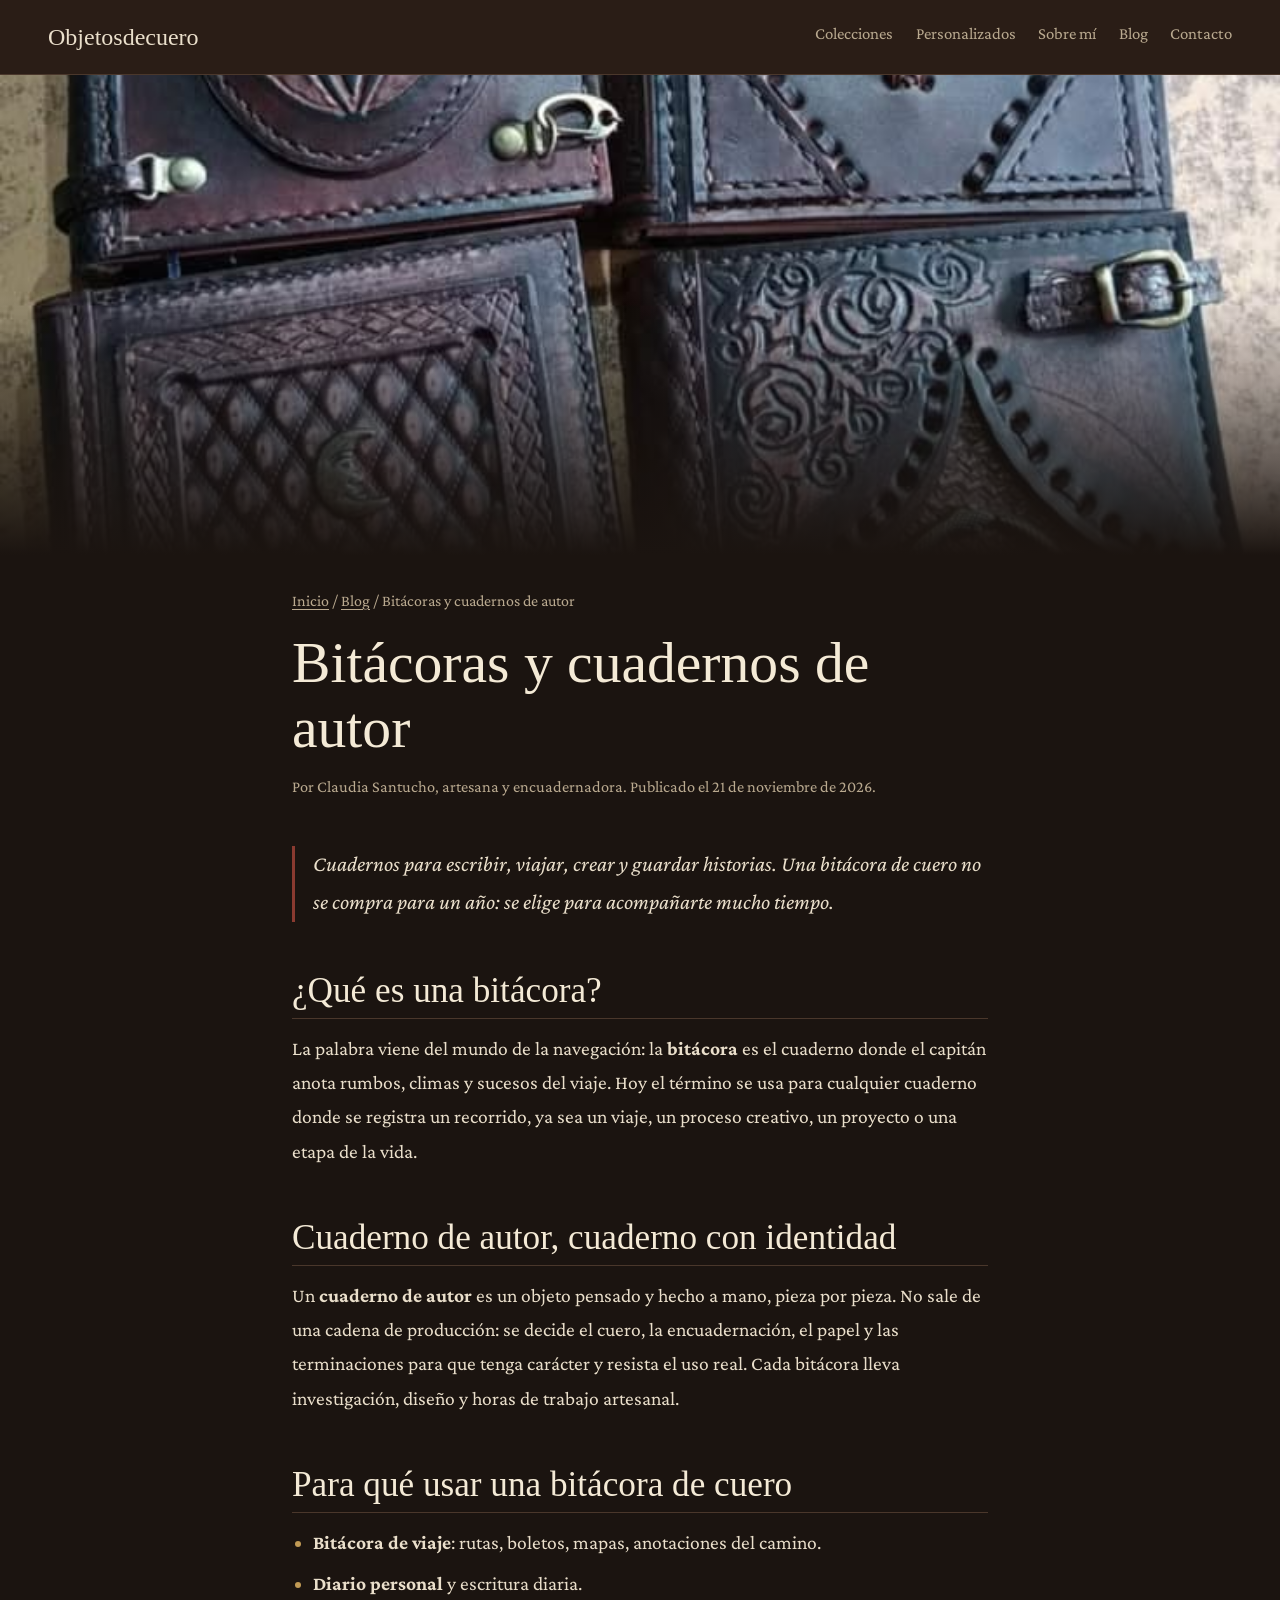
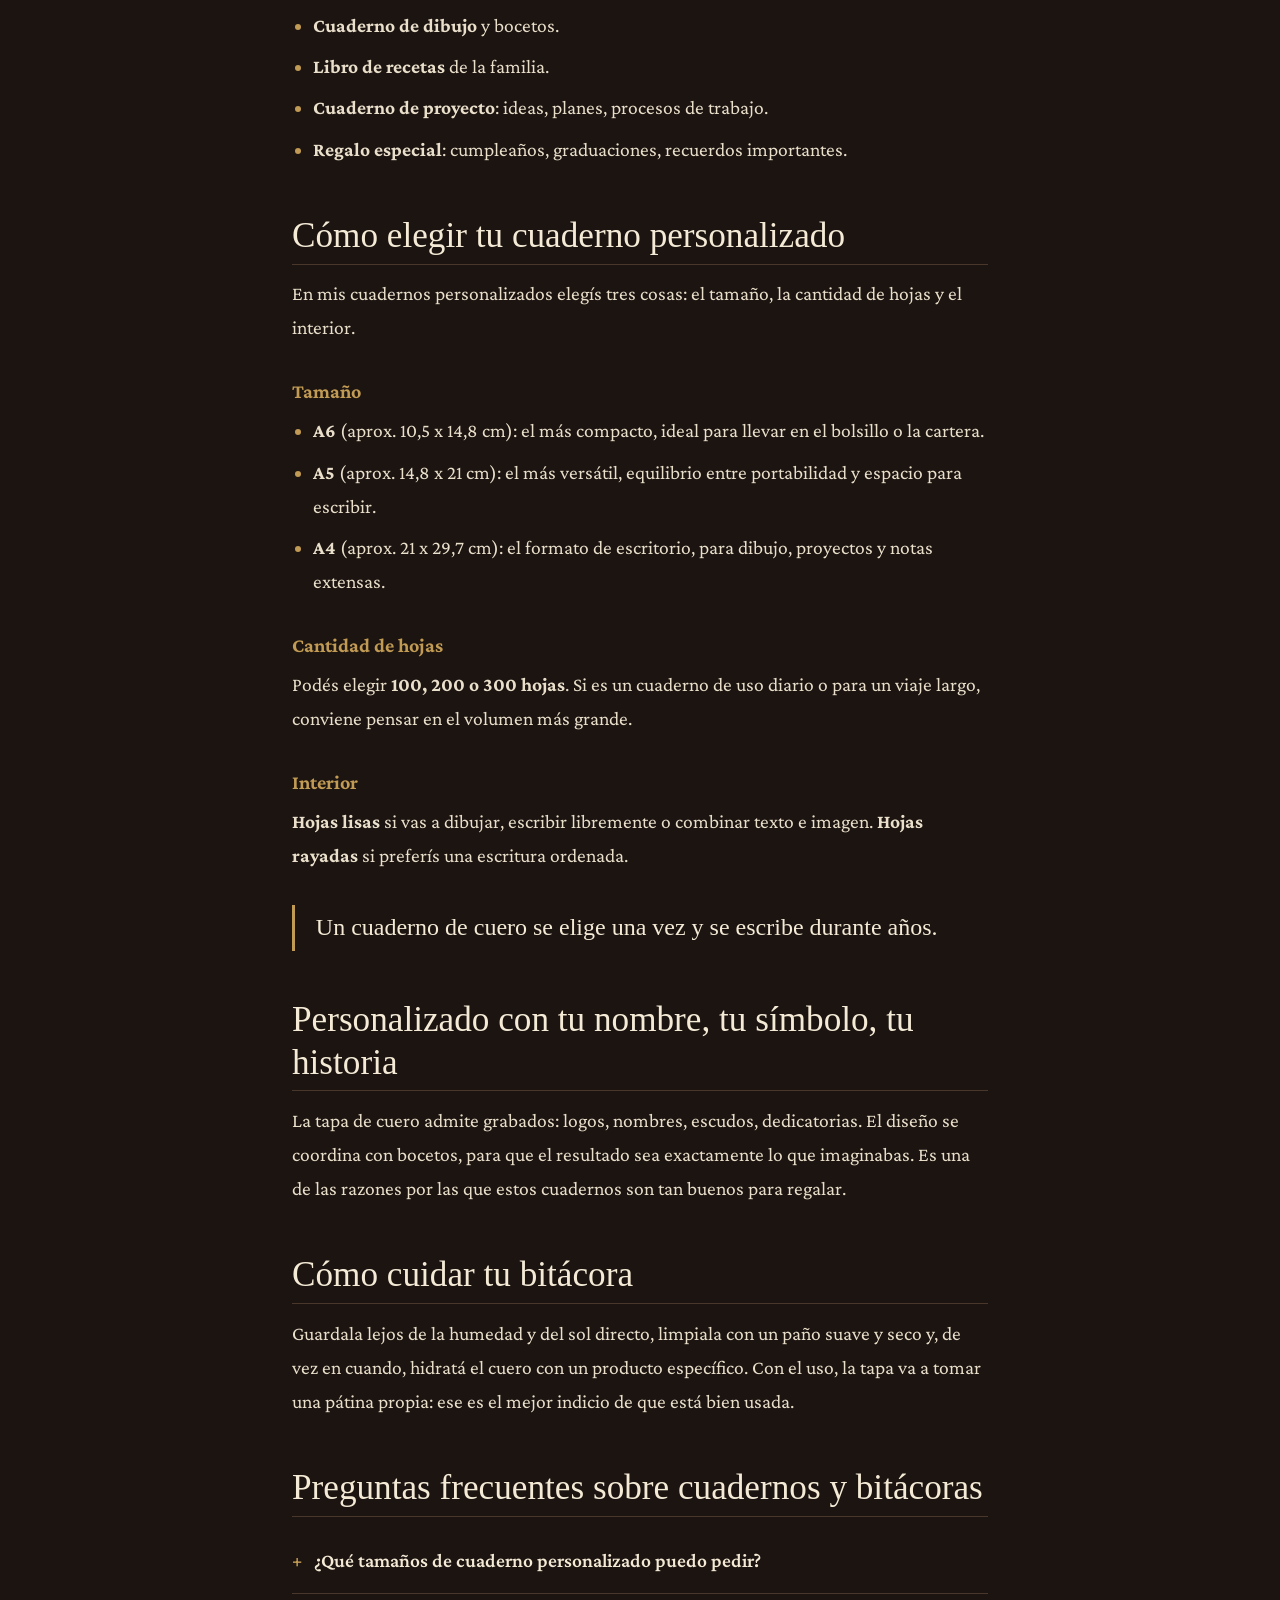
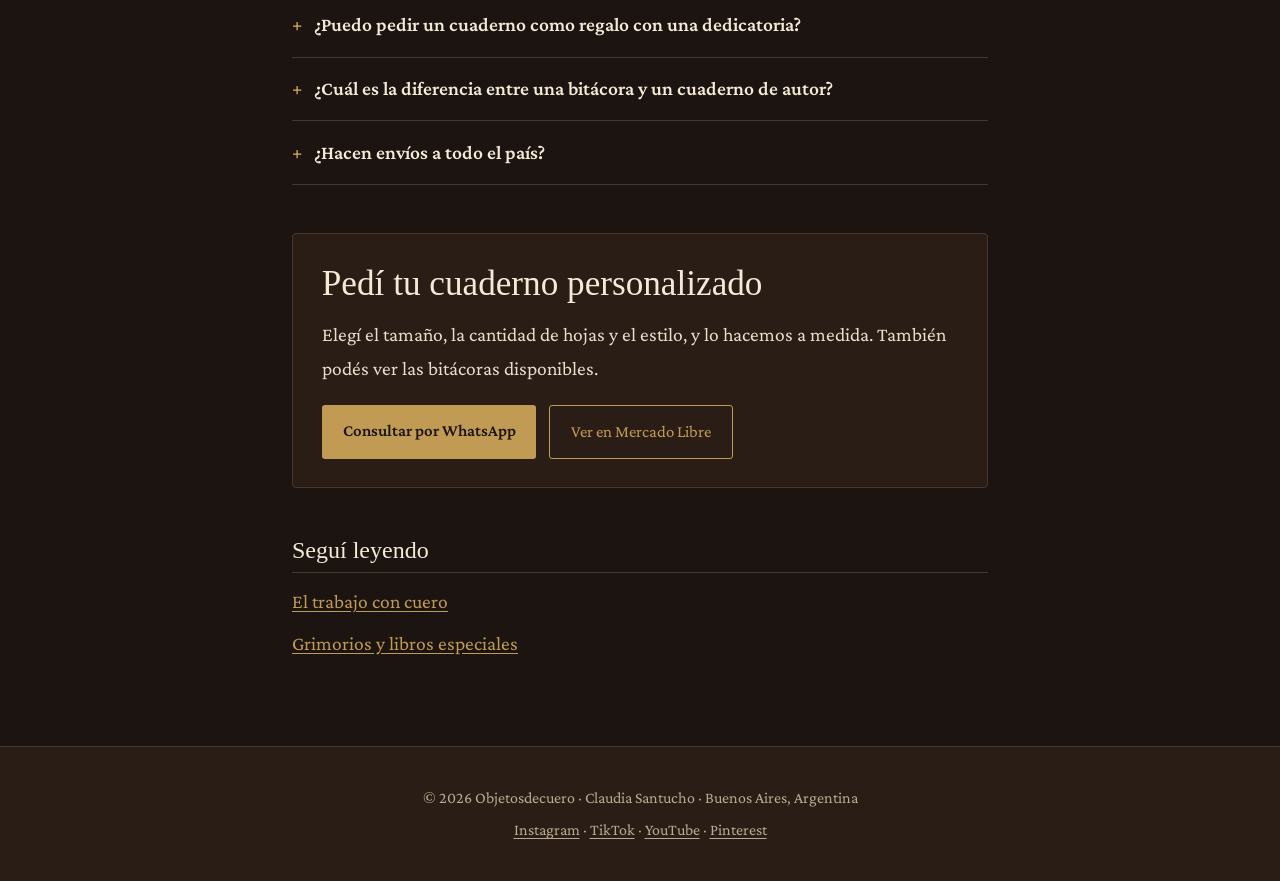
<file: blog/bitacoras-y-cuadernos-de-autor.html>
<!DOCTYPE html>
<html lang="es-AR">
<head>
<meta charset="utf-8">
<meta name="viewport" content="width=device-width, initial-scale=1">
<title>Bitácoras y cuadernos de autor: cuadernos de cuero personalizados A4, A5 y A6 | Objetosdecuero</title>
<meta name="description" content="Qué es una bitácora, cómo elegir tu cuaderno de cuero personalizado (A4, A5, A6; 100, 200 o 300 hojas; lisas o rayadas) y por qué un cuaderno de autor dura para siempre.">
<meta name="keywords" content="bitácoras de cuero, cuaderno de cuero personalizado, cuadernos de autor, bitácora de viaje, cuaderno A5 de cuero, diario personal de cuero, cuaderno artesanal, regalo original, Objetosdecuero">
<meta name="author" content="Claudia Santucho">
<link rel="canonical" href="https://objetosdecuero.com.ar/blog/bitacoras-y-cuadernos-de-autor.html">
<meta property="og:type" content="article">
<meta property="og:title" content="Bitácoras y cuadernos de autor: cuadernos de cuero personalizados A4, A5 y A6 | Objetosdecuero">
<meta property="og:description" content="Qué es una bitácora, cómo elegir tu cuaderno de cuero personalizado (A4, A5, A6; 100, 200 o 300 hojas; lisas o rayadas) y por qué un cuaderno de autor dura para siempre.">
<meta property="og:image" content="https://objetosdecuero.com.ar/assets/bitacoras-y-cuadernos-de-autor.jpg">
<meta property="og:url" content="https://objetosdecuero.com.ar/blog/bitacoras-y-cuadernos-de-autor.html">
<meta property="og:locale" content="es_AR">
<meta name="twitter:card" content="summary_large_image">
<link rel="preconnect" href="https://fonts.googleapis.com">
<link rel="preconnect" href="https://fonts.gstatic.com" crossorigin>
<link href="https://fonts.googleapis.com/css2?family=Crimson+Pro:ital,wght@0,400;0,600;1,400&family=IM+Fell+English:ital@0;1&display=swap" rel="stylesheet">
<script type="application/ld+json">[{"@context": "https://schema.org", "@type": "Article", "headline": "Bitácoras y cuadernos de autor", "description": "Qué es una bitácora, cómo elegir tu cuaderno de cuero personalizado (A4, A5, A6; 100, 200 o 300 hojas; lisas o rayadas) y por qué un cuaderno de autor dura para siempre.", "image": "https://objetosdecuero.com.ar/assets/bitacoras-y-cuadernos-de-autor.jpg", "datePublished": "2026-11-21", "dateModified": "2026-11-21", "inLanguage": "es-AR", "keywords": "bitácoras de cuero, cuaderno de cuero personalizado, cuadernos de autor, bitácora de viaje, cuaderno A5 de cuero, diario personal de cuero, cuaderno artesanal, regalo original, Objetosdecuero", "author": {"@type": "Person", "name": "Claudia Santucho"}, "publisher": {"@type": "Organization", "name": "Objetosdecuero"}, "mainEntityOfPage": "https://objetosdecuero.com.ar/blog/bitacoras-y-cuadernos-de-autor.html"}, {"@context": "https://schema.org", "@type": "FAQPage", "mainEntity": [{"@type": "Question", "name": "¿Qué tamaños de cuaderno personalizado puedo pedir?", "acceptedAnswer": {"@type": "Answer", "text": "Se puede elegir entre A4, A5 y A6, con 100, 200 o 300 hojas, lisas o rayadas."}}, {"@type": "Question", "name": "¿Puedo pedir un cuaderno como regalo con una dedicatoria?", "acceptedAnswer": {"@type": "Answer", "text": "Sí. Se puede grabar un nombre, una dedicatoria, un logo o un escudo en la tapa, coordinando el diseño con bocetos."}}, {"@type": "Question", "name": "¿Cuál es la diferencia entre una bitácora y un cuaderno de autor?", "acceptedAnswer": {"@type": "Answer", "text": "Bitácora habla del uso (registrar un recorrido); cuaderno de autor habla de cómo está hecho: de manera artesanal y con materiales elegidos pieza por pieza."}}, {"@type": "Question", "name": "¿Hacen envíos a todo el país?", "acceptedAnswer": {"@type": "Answer", "text": "Sí, desde Buenos Aires, Argentina, a todo el país."}}]}]</script>
<style>
:root{--tinta:#1b1410;--cuero:#2a1d16;--pergamino:#eadfcb;--tenue:#b9a98f;--laton:#c19a54;--sangre:#8a3a30;--linea:#4a372b}
*{box-sizing:border-box}
html{scroll-behavior:smooth}
body{margin:0;background:var(--tinta);color:var(--pergamino);font-family:'Crimson Pro',Georgia,serif;font-size:1.22rem;line-height:1.75}
a{color:var(--laton);text-underline-offset:3px}
a:hover{color:#e2bd78}
a:focus-visible,summary:focus-visible{outline:2px solid var(--laton);outline-offset:3px}
.nav{display:flex;flex-wrap:wrap;gap:.6rem 1.6rem;align-items:center;justify-content:space-between;padding:1rem clamp(1rem,4vw,3rem);border-bottom:1px solid var(--linea);background:var(--cuero)}
.nav .logo{font-family:'IM Fell English',Georgia,serif;font-size:1.5rem;color:var(--pergamino);text-decoration:none}
.nav ul{list-style:none;display:flex;flex-wrap:wrap;gap:.4rem 1.4rem;margin:0;padding:0;font-size:1.05rem}
.nav ul a{color:var(--tenue);text-decoration:none}
.nav ul a:hover{color:var(--laton)}
.portada{position:relative;margin:0;min-height:clamp(260px,46vw,480px);background:linear-gradient(135deg,#3a2619,#1b1410 70%);overflow:hidden}
.portada img{display:block;width:100%;height:clamp(260px,46vw,480px);object-fit:cover}
.portada::after{content:"";position:absolute;inset:0;background:linear-gradient(to top,var(--tinta) 0%,rgba(27,20,16,0) 55%);pointer-events:none}
main{max-width:46rem;margin:0 auto;padding:0 1.25rem 4rem}
.cabecera{padding:2rem 0 1rem}
.migas{font-size:1rem;color:var(--tenue);margin:0 0 1rem}
.migas a{color:var(--tenue)}
h1{font-family:'IM Fell English',Georgia,serif;font-weight:400;font-size:clamp(2.2rem,6vw,3.6rem);line-height:1.12;margin:0 0 .8rem;color:#f4ead6}
.firma{color:var(--tenue);font-size:1.02rem;margin:0}
.bajada{font-size:1.35rem;font-style:italic;color:var(--pergamino);border-left:3px solid var(--sangre);padding-left:1.1rem;margin:1.8rem 0}
h2{font-family:'IM Fell English',Georgia,serif;font-weight:400;font-size:clamp(1.7rem,4vw,2.2rem);line-height:1.2;margin:3rem 0 .8rem;color:#f4ead6;padding-bottom:.4rem;border-bottom:1px solid var(--linea)}
h3{font-size:1.25rem;margin:1.8rem 0 .3rem;color:var(--laton)}
p{margin:0 0 1.15rem}
ul,ol{padding-left:1.3rem;margin:0 0 1.3rem}
li{margin-bottom:.45rem}
li::marker{color:var(--laton)}
blockquote{margin:2rem 0;padding:.4rem 0 .4rem 1.3rem;border-left:3px solid var(--laton);font-family:'IM Fell English',Georgia,serif;font-size:1.5rem;line-height:1.4;color:#f4ead6}
.faq details{border-bottom:1px solid var(--linea);padding:.9rem 0}
.faq summary{cursor:pointer;font-weight:600;color:#f4ead6;list-style:none}
.faq summary::-webkit-details-marker{display:none}
.faq summary::before{content:"+";display:inline-block;width:1.4rem;color:var(--laton)}
.faq details[open] summary::before{content:"–"}
.faq details p{margin:.7rem 0 0 1.4rem;color:var(--pergamino)}
.llamado{margin:3rem 0 2rem;padding:1.8rem;background:var(--cuero);border:1px solid var(--linea);border-radius:4px}
.llamado h2{margin-top:0;border:0;padding:0}
.botones{display:flex;flex-wrap:wrap;gap:.8rem;margin-top:1rem}
.btn{display:inline-block;padding:.7rem 1.3rem;border-radius:3px;text-decoration:none;font-size:1.05rem}
.btn.principal{background:var(--laton);color:var(--tinta);font-weight:600}
.btn.principal:hover{background:#e2bd78;color:var(--tinta)}
.btn.sec{border:1px solid var(--laton);color:var(--laton)}
.mas h2{font-size:1.5rem}
.mas ul{list-style:none;padding:0}
footer{border-top:1px solid var(--linea);background:var(--cuero);padding:2rem clamp(1rem,4vw,3rem);text-align:center;color:var(--tenue);font-size:1rem}
footer a{color:var(--tenue)}
footer p{margin:.3rem 0}
@media (prefers-reduced-motion:reduce){html{scroll-behavior:auto}}
</style>
</head>
<body>
<header class="nav">
<a class="logo" href="../index.html">Objetosdecuero</a>
<nav aria-label="Principal"><ul>
<li><a href="../index.html#colecciones">Colecciones</a></li>
<li><a href="../index.html#personalizados">Personalizados</a></li>
<li><a href="../index.html#sobre-mi">Sobre mí</a></li>
<li><a href="../index.html#blog">Blog</a></li>
<li><a href="../index.html#contacto">Contacto</a></li>
</ul></nav>
</header>
<figure class="portada">
<img src="../assets/bitacoras-y-cuadernos-de-autor.jpg" alt="Bitácoras y cuadernos de cuero personalizados hechos a mano por Objetosdecuero" width="1600" height="900" onerror="this.style.display='none'">
</figure>
<main>
<article>
<div class="cabecera">
<p class="migas"><a href="../index.html">Inicio</a> / <a href="../index.html#blog">Blog</a> / Bitácoras y cuadernos de autor</p>
<h1>Bitácoras y cuadernos de autor</h1>
<p class="firma">Por Claudia Santucho, artesana y encuadernadora. Publicado el <time datetime="2026-11-21">21 de noviembre de 2026</time>.</p>
</div>
<p class="bajada">Cuadernos para escribir, viajar, crear y guardar historias. Una bitácora de cuero no se compra para un año: se elige para acompañarte mucho tiempo.</p>

<h2>¿Qué es una bitácora?</h2>
<p>La palabra viene del mundo de la navegación: la <strong>bitácora</strong> es el cuaderno donde el capitán anota rumbos, climas y sucesos del viaje. Hoy el término se usa para cualquier cuaderno donde se registra un recorrido, ya sea un viaje, un proceso creativo, un proyecto o una etapa de la vida.</p>

<h2>Cuaderno de autor, cuaderno con identidad</h2>
<p>Un <strong>cuaderno de autor</strong> es un objeto pensado y hecho a mano, pieza por pieza. No sale de una cadena de producción: se decide el cuero, la encuadernación, el papel y las terminaciones para que tenga carácter y resista el uso real. Cada bitácora lleva investigación, diseño y horas de trabajo artesanal.</p>

<h2>Para qué usar una bitácora de cuero</h2>
<ul>
<li><strong>Bitácora de viaje</strong>: rutas, boletos, mapas, anotaciones del camino.</li>
<li><strong>Diario personal</strong> y escritura diaria.</li>
<li><strong>Cuaderno de dibujo</strong> y bocetos.</li>
<li><strong>Libro de recetas</strong> de la familia.</li>
<li><strong>Cuaderno de proyecto</strong>: ideas, planes, procesos de trabajo.</li>
<li><strong>Regalo especial</strong>: cumpleaños, graduaciones, recuerdos importantes.</li>
</ul>

<h2>Cómo elegir tu cuaderno personalizado</h2>
<p>En mis cuadernos personalizados elegís tres cosas: el tamaño, la cantidad de hojas y el interior.</p>

<h3>Tamaño</h3>
<ul>
<li><strong>A6</strong> (aprox. 10,5 x 14,8 cm): el más compacto, ideal para llevar en el bolsillo o la cartera.</li>
<li><strong>A5</strong> (aprox. 14,8 x 21 cm): el más versátil, equilibrio entre portabilidad y espacio para escribir.</li>
<li><strong>A4</strong> (aprox. 21 x 29,7 cm): el formato de escritorio, para dibujo, proyectos y notas extensas.</li>
</ul>
<h3>Cantidad de hojas</h3>
<p>Podés elegir <strong>100, 200 o 300 hojas</strong>. Si es un cuaderno de uso diario o para un viaje largo, conviene pensar en el volumen más grande.</p>
<h3>Interior</h3>
<p><strong>Hojas lisas</strong> si vas a dibujar, escribir libremente o combinar texto e imagen. <strong>Hojas rayadas</strong> si preferís una escritura ordenada.</p>

<blockquote>Un cuaderno de cuero se elige una vez y se escribe durante años.</blockquote>

<h2>Personalizado con tu nombre, tu símbolo, tu historia</h2>
<p>La tapa de cuero admite grabados: logos, nombres, escudos, dedicatorias. El diseño se coordina con bocetos, para que el resultado sea exactamente lo que imaginabas. Es una de las razones por las que estos cuadernos son tan buenos para regalar.</p>

<h2>Cómo cuidar tu bitácora</h2>
<p>Guardala lejos de la humedad y del sol directo, limpiala con un paño suave y seco y, de vez en cuando, hidratá el cuero con un producto específico. Con el uso, la tapa va a tomar una pátina propia: ese es el mejor indicio de que está bien usada.</p>

<div class="faq">
<h2>Preguntas frecuentes sobre cuadernos y bitácoras</h2>
<details><summary>¿Qué tamaños de cuaderno personalizado puedo pedir?</summary><p>Podés elegir entre A4, A5 y A6, con 100, 200 o 300 hojas, lisas o rayadas.</p></details>
<details><summary>¿Puedo pedir un cuaderno como regalo con una dedicatoria?</summary><p>Sí. Se puede grabar un nombre, una dedicatoria, un logo o un escudo en la tapa, coordinando el diseño con bocetos.</p></details>
<details><summary>¿Cuál es la diferencia entre una bitácora y un cuaderno de autor?</summary><p>«Bitácora» habla del uso (registrar un recorrido). «Cuaderno de autor» habla de cómo está hecho: de manera artesanal, con diseño propio y materiales elegidos pieza por pieza. Una bitácora de cuero hecha a mano es las dos cosas.</p></details>
<details><summary>¿Hacen envíos a todo el país?</summary><p>Sí, desde Buenos Aires, Argentina, a todo el país.</p></details>
</div>

<section class="llamado">
<h2>Pedí tu cuaderno personalizado</h2>
<p>Elegí el tamaño, la cantidad de hojas y el estilo, y lo hacemos a medida. También podés ver las bitácoras disponibles.</p>
<div class="botones">
<a class="btn principal" href="https://wa.me/5491153287446">Consultar por WhatsApp</a>
<a class="btn sec" href="https://www.mercadolibre.com.ar/pagina/objetosdecuero5271">Ver en Mercado Libre</a>
</div>
</section>
<section class="mas">
<h2>Seguí leyendo</h2>
<ul><li><a href="el-trabajo-con-cuero.html">El trabajo con cuero</a></li><li><a href="grimorios-y-libros-especiales.html">Grimorios y libros especiales</a></li></ul>
</section>
</article>
</main>
<footer>
<p>© 2026 Objetosdecuero · Claudia Santucho · Buenos Aires, Argentina</p>
<p><a href="https://www.instagram.com/objetosdecuero">Instagram</a> · <a href="https://www.tiktok.com/@objetosdecuero">TikTok</a> · <a href="https://www.youtube.com/@objetosdecuerocs">YouTube</a> · <a href="https://www.pinterest.com/objetosdecuero">Pinterest</a></p>
</footer>
</body>
</html>
</file>
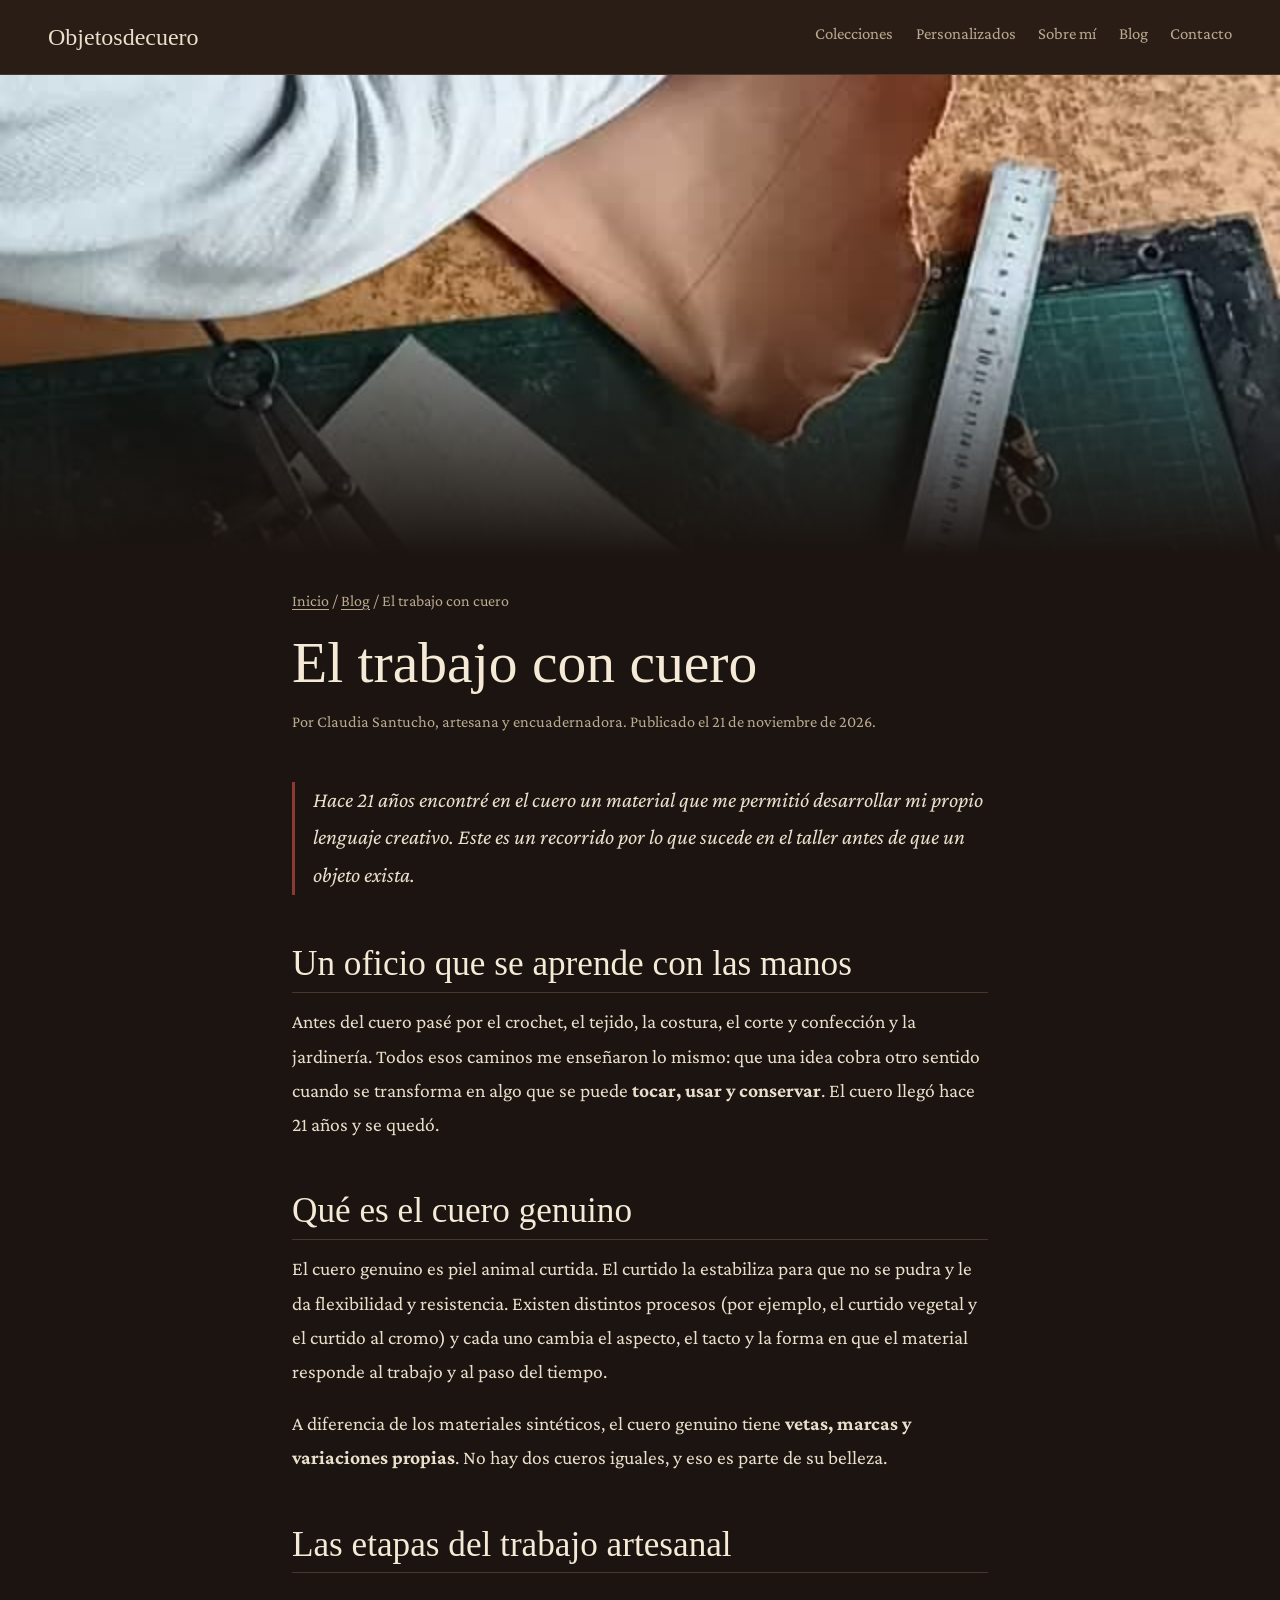
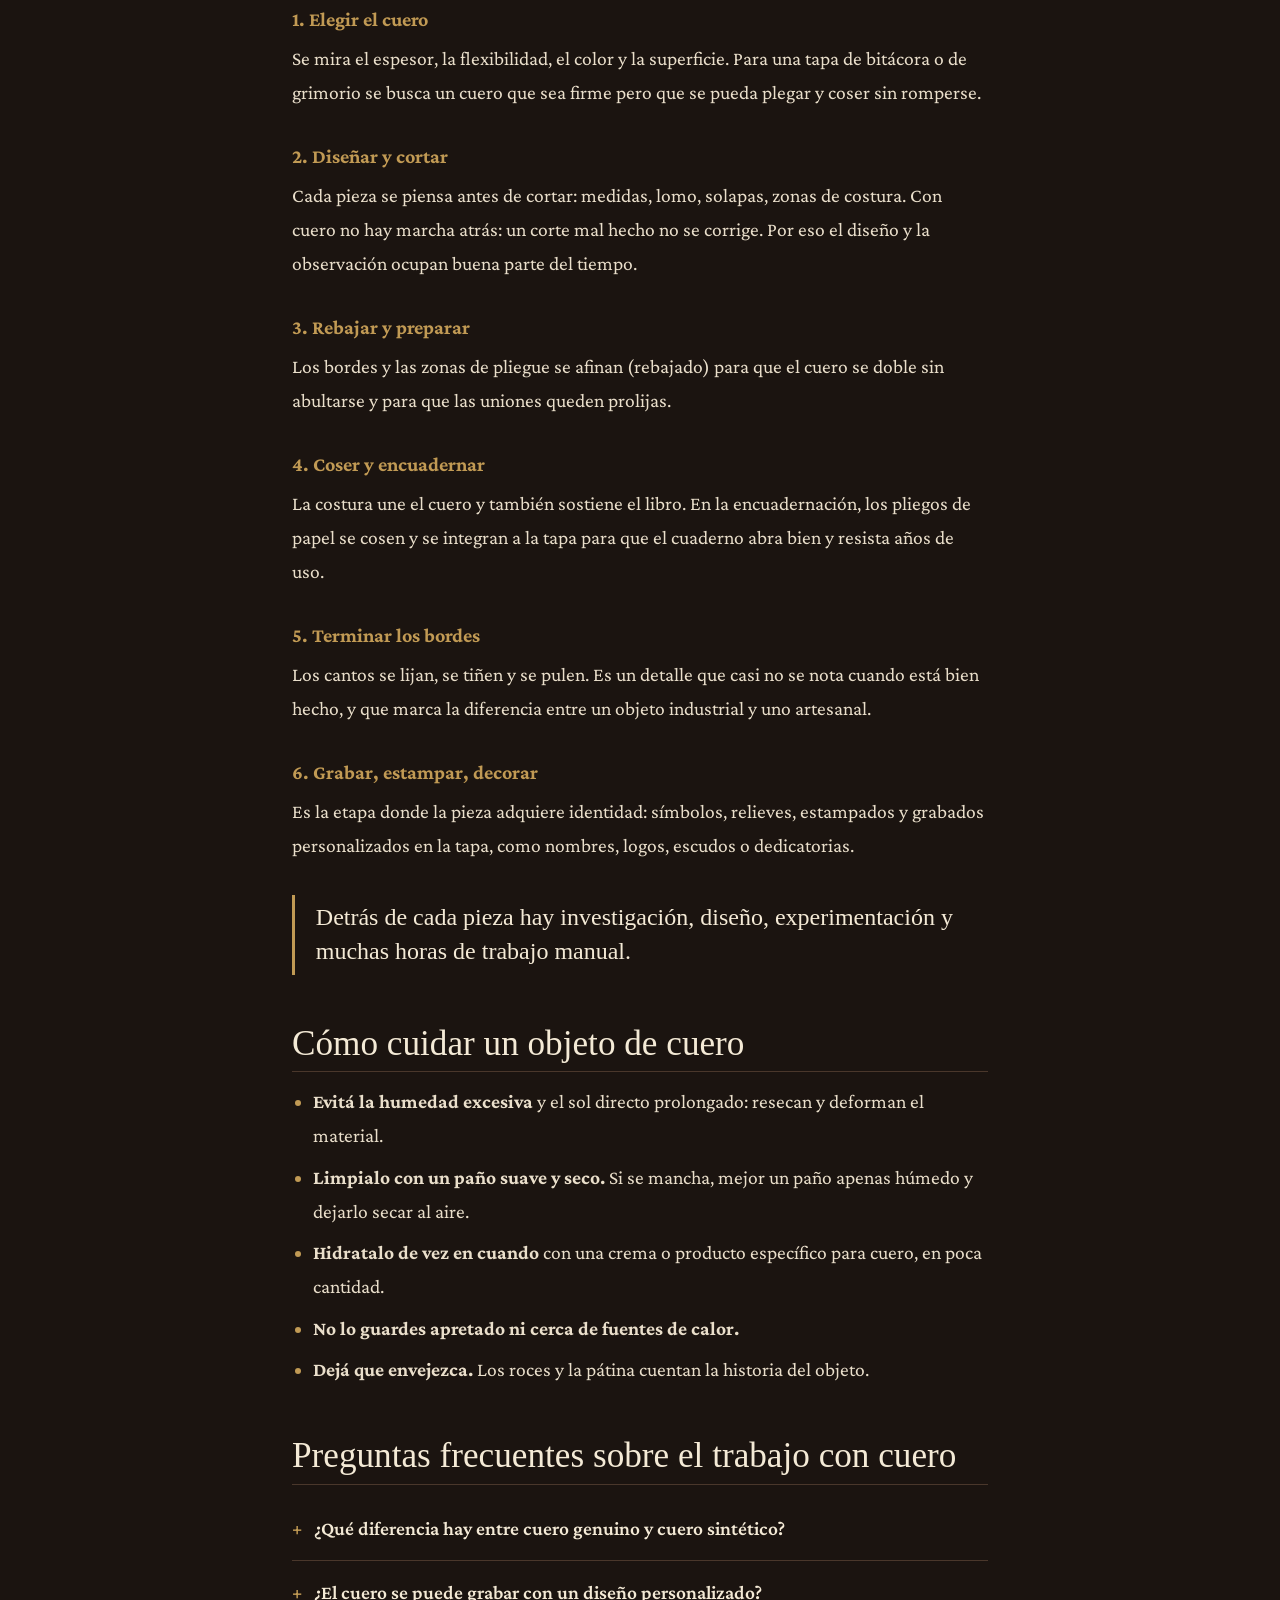
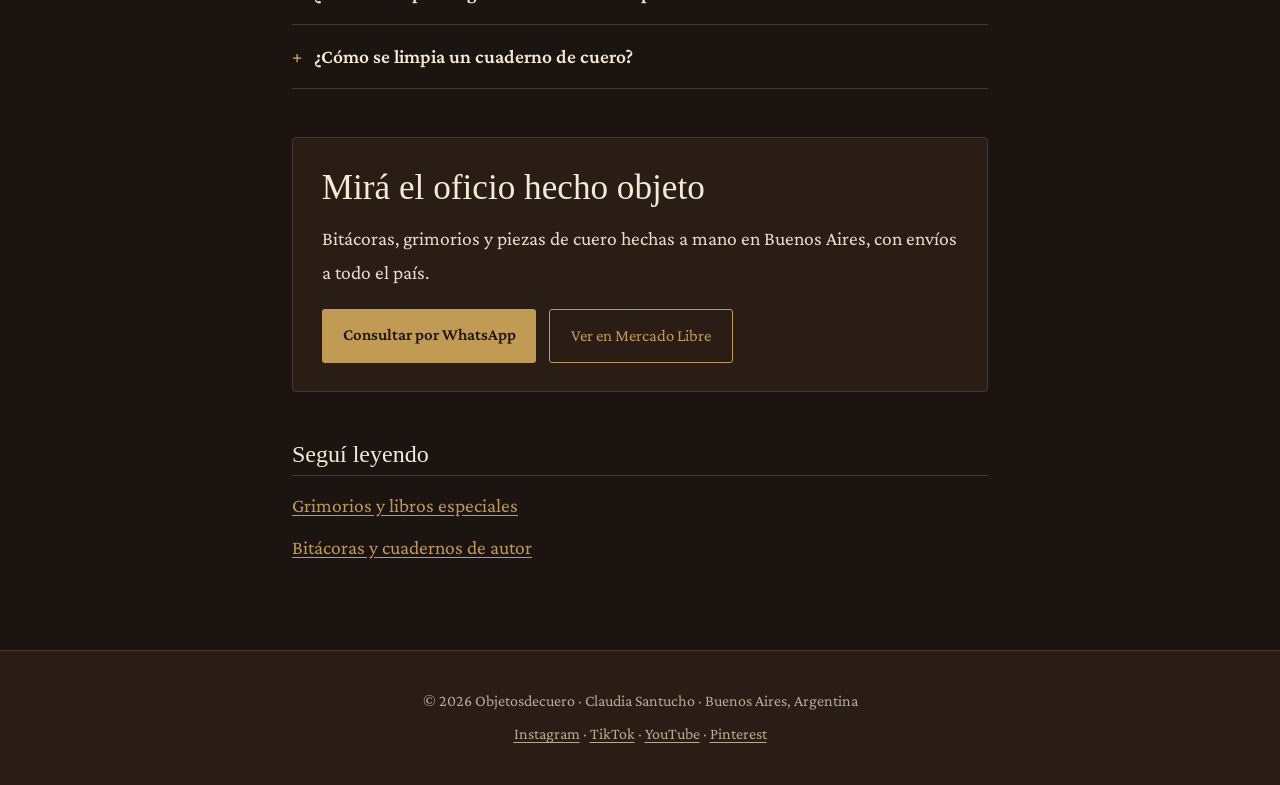
<file: blog/el-trabajo-con-cuero.html>
<!DOCTYPE html>
<html lang="es-AR">
<head>
<meta charset="utf-8">
<meta name="viewport" content="width=device-width, initial-scale=1">
<title>El trabajo con cuero: cómo se hace un objeto artesanal de cuero genuino | Objetosdecuero</title>
<meta name="description" content="Cómo se trabaja el cuero a mano: elección del material, corte, costura, bordes, grabado y cuidados. El oficio detrás de las bitácoras y grimorios de Objetosdecuero.">
<meta name="keywords" content="trabajo con cuero, marroquinería artesanal, cuero genuino, artesanía en cuero, cómo se trabaja el cuero, cuidado del cuero, encuadernación en cuero, objetos de cuero hechos a mano, Buenos Aires">
<meta name="author" content="Claudia Santucho">
<link rel="canonical" href="https://objetosdecuero.com.ar/blog/el-trabajo-con-cuero.html">
<meta property="og:type" content="article">
<meta property="og:title" content="El trabajo con cuero: cómo se hace un objeto artesanal de cuero genuino | Objetosdecuero">
<meta property="og:description" content="Cómo se trabaja el cuero a mano: elección del material, corte, costura, bordes, grabado y cuidados. El oficio detrás de las bitácoras y grimorios de Objetosdecuero.">
<meta property="og:image" content="https://objetosdecuero.com.ar/assets/el-trabajo-con-cuero.jpg">
<meta property="og:url" content="https://objetosdecuero.com.ar/blog/el-trabajo-con-cuero.html">
<meta property="og:locale" content="es_AR">
<meta name="twitter:card" content="summary_large_image">
<link rel="preconnect" href="https://fonts.googleapis.com">
<link rel="preconnect" href="https://fonts.gstatic.com" crossorigin>
<link href="https://fonts.googleapis.com/css2?family=Crimson+Pro:ital,wght@0,400;0,600;1,400&family=IM+Fell+English:ital@0;1&display=swap" rel="stylesheet">
<script type="application/ld+json">[{"@context": "https://schema.org", "@type": "Article", "headline": "El trabajo con cuero", "description": "Cómo se trabaja el cuero a mano: elección del material, corte, costura, bordes, grabado y cuidados. El oficio detrás de las bitácoras y grimorios de Objetosdecuero.", "image": "https://objetosdecuero.com.ar/assets/el-trabajo-con-cuero.jpg", "datePublished": "2026-11-21", "dateModified": "2026-11-21", "inLanguage": "es-AR", "keywords": "trabajo con cuero, marroquinería artesanal, cuero genuino, artesanía en cuero, cómo se trabaja el cuero, cuidado del cuero, encuadernación en cuero, objetos de cuero hechos a mano, Buenos Aires", "author": {"@type": "Person", "name": "Claudia Santucho"}, "publisher": {"@type": "Organization", "name": "Objetosdecuero"}, "mainEntityOfPage": "https://objetosdecuero.com.ar/blog/el-trabajo-con-cuero.html"}, {"@context": "https://schema.org", "@type": "FAQPage", "mainEntity": [{"@type": "Question", "name": "¿Qué diferencia hay entre cuero genuino y cuero sintético?", "acceptedAnswer": {"@type": "Answer", "text": "El cuero genuino es piel animal curtida: es resistente y desarrolla pátina con el uso. El sintético es un material plástico que imita su apariencia pero no envejece de la misma manera."}}, {"@type": "Question", "name": "¿El cuero se puede grabar con un diseño personalizado?", "acceptedAnswer": {"@type": "Answer", "text": "Sí. Se pueden grabar logos, nombres, escudos o dedicatorias en la tapa, coordinando el diseño con bocetos."}}, {"@type": "Question", "name": "¿Cómo se limpia un cuaderno de cuero?", "acceptedAnswer": {"@type": "Answer", "text": "Con un paño suave y seco. Conviene evitar productos abrasivos, el exceso de agua y el sol directo."}}]}]</script>
<style>
:root{--tinta:#1b1410;--cuero:#2a1d16;--pergamino:#eadfcb;--tenue:#b9a98f;--laton:#c19a54;--sangre:#8a3a30;--linea:#4a372b}
*{box-sizing:border-box}
html{scroll-behavior:smooth}
body{margin:0;background:var(--tinta);color:var(--pergamino);font-family:'Crimson Pro',Georgia,serif;font-size:1.22rem;line-height:1.75}
a{color:var(--laton);text-underline-offset:3px}
a:hover{color:#e2bd78}
a:focus-visible,summary:focus-visible{outline:2px solid var(--laton);outline-offset:3px}
.nav{display:flex;flex-wrap:wrap;gap:.6rem 1.6rem;align-items:center;justify-content:space-between;padding:1rem clamp(1rem,4vw,3rem);border-bottom:1px solid var(--linea);background:var(--cuero)}
.nav .logo{font-family:'IM Fell English',Georgia,serif;font-size:1.5rem;color:var(--pergamino);text-decoration:none}
.nav ul{list-style:none;display:flex;flex-wrap:wrap;gap:.4rem 1.4rem;margin:0;padding:0;font-size:1.05rem}
.nav ul a{color:var(--tenue);text-decoration:none}
.nav ul a:hover{color:var(--laton)}
.portada{position:relative;margin:0;min-height:clamp(260px,46vw,480px);background:linear-gradient(135deg,#3a2619,#1b1410 70%);overflow:hidden}
.portada img{display:block;width:100%;height:clamp(260px,46vw,480px);object-fit:cover}
.portada::after{content:"";position:absolute;inset:0;background:linear-gradient(to top,var(--tinta) 0%,rgba(27,20,16,0) 55%);pointer-events:none}
main{max-width:46rem;margin:0 auto;padding:0 1.25rem 4rem}
.cabecera{padding:2rem 0 1rem}
.migas{font-size:1rem;color:var(--tenue);margin:0 0 1rem}
.migas a{color:var(--tenue)}
h1{font-family:'IM Fell English',Georgia,serif;font-weight:400;font-size:clamp(2.2rem,6vw,3.6rem);line-height:1.12;margin:0 0 .8rem;color:#f4ead6}
.firma{color:var(--tenue);font-size:1.02rem;margin:0}
.bajada{font-size:1.35rem;font-style:italic;color:var(--pergamino);border-left:3px solid var(--sangre);padding-left:1.1rem;margin:1.8rem 0}
h2{font-family:'IM Fell English',Georgia,serif;font-weight:400;font-size:clamp(1.7rem,4vw,2.2rem);line-height:1.2;margin:3rem 0 .8rem;color:#f4ead6;padding-bottom:.4rem;border-bottom:1px solid var(--linea)}
h3{font-size:1.25rem;margin:1.8rem 0 .3rem;color:var(--laton)}
p{margin:0 0 1.15rem}
ul,ol{padding-left:1.3rem;margin:0 0 1.3rem}
li{margin-bottom:.45rem}
li::marker{color:var(--laton)}
blockquote{margin:2rem 0;padding:.4rem 0 .4rem 1.3rem;border-left:3px solid var(--laton);font-family:'IM Fell English',Georgia,serif;font-size:1.5rem;line-height:1.4;color:#f4ead6}
.faq details{border-bottom:1px solid var(--linea);padding:.9rem 0}
.faq summary{cursor:pointer;font-weight:600;color:#f4ead6;list-style:none}
.faq summary::-webkit-details-marker{display:none}
.faq summary::before{content:"+";display:inline-block;width:1.4rem;color:var(--laton)}
.faq details[open] summary::before{content:"–"}
.faq details p{margin:.7rem 0 0 1.4rem;color:var(--pergamino)}
.llamado{margin:3rem 0 2rem;padding:1.8rem;background:var(--cuero);border:1px solid var(--linea);border-radius:4px}
.llamado h2{margin-top:0;border:0;padding:0}
.botones{display:flex;flex-wrap:wrap;gap:.8rem;margin-top:1rem}
.btn{display:inline-block;padding:.7rem 1.3rem;border-radius:3px;text-decoration:none;font-size:1.05rem}
.btn.principal{background:var(--laton);color:var(--tinta);font-weight:600}
.btn.principal:hover{background:#e2bd78;color:var(--tinta)}
.btn.sec{border:1px solid var(--laton);color:var(--laton)}
.mas h2{font-size:1.5rem}
.mas ul{list-style:none;padding:0}
footer{border-top:1px solid var(--linea);background:var(--cuero);padding:2rem clamp(1rem,4vw,3rem);text-align:center;color:var(--tenue);font-size:1rem}
footer a{color:var(--tenue)}
footer p{margin:.3rem 0}
@media (prefers-reduced-motion:reduce){html{scroll-behavior:auto}}
</style>
</head>
<body>
<header class="nav">
<a class="logo" href="../index.html">Objetosdecuero</a>
<nav aria-label="Principal"><ul>
<li><a href="../index.html#colecciones">Colecciones</a></li>
<li><a href="../index.html#personalizados">Personalizados</a></li>
<li><a href="../index.html#sobre-mi">Sobre mí</a></li>
<li><a href="../index.html#blog">Blog</a></li>
<li><a href="../index.html#contacto">Contacto</a></li>
</ul></nav>
</header>
<figure class="portada">
<img src="../assets/el-trabajo-con-cuero.jpg" alt="Manos de artesana trabajando el cuero en el taller de Objetosdecuero" width="1600" height="900" onerror="this.style.display='none'">
</figure>
<main>
<article>
<div class="cabecera">
<p class="migas"><a href="../index.html">Inicio</a> / <a href="../index.html#blog">Blog</a> / El trabajo con cuero</p>
<h1>El trabajo con cuero</h1>
<p class="firma">Por Claudia Santucho, artesana y encuadernadora. Publicado el <time datetime="2026-11-21">21 de noviembre de 2026</time>.</p>
</div>
<p class="bajada">Hace 21 años encontré en el cuero un material que me permitió desarrollar mi propio lenguaje creativo. Este es un recorrido por lo que sucede en el taller antes de que un objeto exista.</p>

<h2>Un oficio que se aprende con las manos</h2>
<p>Antes del cuero pasé por el crochet, el tejido, la costura, el corte y confección y la jardinería. Todos esos caminos me enseñaron lo mismo: que una idea cobra otro sentido cuando se transforma en algo que se puede <strong>tocar, usar y conservar</strong>. El cuero llegó hace 21 años y se quedó.</p>

<h2>Qué es el cuero genuino</h2>
<p>El cuero genuino es piel animal curtida. El curtido la estabiliza para que no se pudra y le da flexibilidad y resistencia. Existen distintos procesos (por ejemplo, el curtido vegetal y el curtido al cromo) y cada uno cambia el aspecto, el tacto y la forma en que el material responde al trabajo y al paso del tiempo.</p>
<p>A diferencia de los materiales sintéticos, el cuero genuino tiene <strong>vetas, marcas y variaciones propias</strong>. No hay dos cueros iguales, y eso es parte de su belleza.</p>

<h2>Las etapas del trabajo artesanal</h2>
<h3>1. Elegir el cuero</h3>
<p>Se mira el espesor, la flexibilidad, el color y la superficie. Para una tapa de bitácora o de grimorio se busca un cuero que sea firme pero que se pueda plegar y coser sin romperse.</p>
<h3>2. Diseñar y cortar</h3>
<p>Cada pieza se piensa antes de cortar: medidas, lomo, solapas, zonas de costura. Con cuero no hay marcha atrás: un corte mal hecho no se corrige. Por eso el diseño y la observación ocupan buena parte del tiempo.</p>
<h3>3. Rebajar y preparar</h3>
<p>Los bordes y las zonas de pliegue se afinan (rebajado) para que el cuero se doble sin abultarse y para que las uniones queden prolijas.</p>
<h3>4. Coser y encuadernar</h3>
<p>La costura une el cuero y también sostiene el libro. En la encuadernación, los pliegos de papel se cosen y se integran a la tapa para que el cuaderno abra bien y resista años de uso.</p>
<h3>5. Terminar los bordes</h3>
<p>Los cantos se lijan, se tiñen y se pulen. Es un detalle que casi no se nota cuando está bien hecho, y que marca la diferencia entre un objeto industrial y uno artesanal.</p>
<h3>6. Grabar, estampar, decorar</h3>
<p>Es la etapa donde la pieza adquiere identidad: símbolos, relieves, estampados y grabados personalizados en la tapa, como nombres, logos, escudos o dedicatorias.</p>

<blockquote>Detrás de cada pieza hay investigación, diseño, experimentación y muchas horas de trabajo manual.</blockquote>

<h2>Cómo cuidar un objeto de cuero</h2>
<ul>
<li><strong>Evitá la humedad excesiva</strong> y el sol directo prolongado: resecan y deforman el material.</li>
<li><strong>Limpialo con un paño suave y seco.</strong> Si se mancha, mejor un paño apenas húmedo y dejarlo secar al aire.</li>
<li><strong>Hidratalo de vez en cuando</strong> con una crema o producto específico para cuero, en poca cantidad.</li>
<li><strong>No lo guardes apretado ni cerca de fuentes de calor.</strong></li>
<li><strong>Dejá que envejezca.</strong> Los roces y la pátina cuentan la historia del objeto.</li>
</ul>

<div class="faq">
<h2>Preguntas frecuentes sobre el trabajo con cuero</h2>
<details><summary>¿Qué diferencia hay entre cuero genuino y cuero sintético?</summary><p>El cuero genuino es piel animal curtida: respira, es resistente y desarrolla pátina con el uso. El sintético es un material plástico que imita su apariencia pero no envejece de la misma manera.</p></details>
<details><summary>¿El cuero se puede grabar con un diseño personalizado?</summary><p>Sí. En mis piezas se pueden grabar logos, nombres, escudos o dedicatorias en la tapa. El diseño se coordina con bocetos para que quede como lo imaginás.</p></details>
<details><summary>¿Cómo se limpia un cuaderno de cuero?</summary><p>Con un paño suave y seco. Evitá productos abrasivos y el exceso de agua, y no lo dejes al sol directo.</p></details>
</div>

<section class="llamado">
<h2>Mirá el oficio hecho objeto</h2>
<p>Bitácoras, grimorios y piezas de cuero hechas a mano en Buenos Aires, con envíos a todo el país.</p>
<div class="botones">
<a class="btn principal" href="https://wa.me/5491153287446">Consultar por WhatsApp</a>
<a class="btn sec" href="https://www.mercadolibre.com.ar/pagina/objetosdecuero5271">Ver en Mercado Libre</a>
</div>
</section>
<section class="mas">
<h2>Seguí leyendo</h2>
<ul><li><a href="grimorios-y-libros-especiales.html">Grimorios y libros especiales</a></li><li><a href="bitacoras-y-cuadernos-de-autor.html">Bitácoras y cuadernos de autor</a></li></ul>
</section>
</article>
</main>
<footer>
<p>© 2026 Objetosdecuero · Claudia Santucho · Buenos Aires, Argentina</p>
<p><a href="https://www.instagram.com/objetosdecuero">Instagram</a> · <a href="https://www.tiktok.com/@objetosdecuero">TikTok</a> · <a href="https://www.youtube.com/@objetosdecuerocs">YouTube</a> · <a href="https://www.pinterest.com/objetosdecuero">Pinterest</a></p>
</footer>
</body>
</html>
</file>
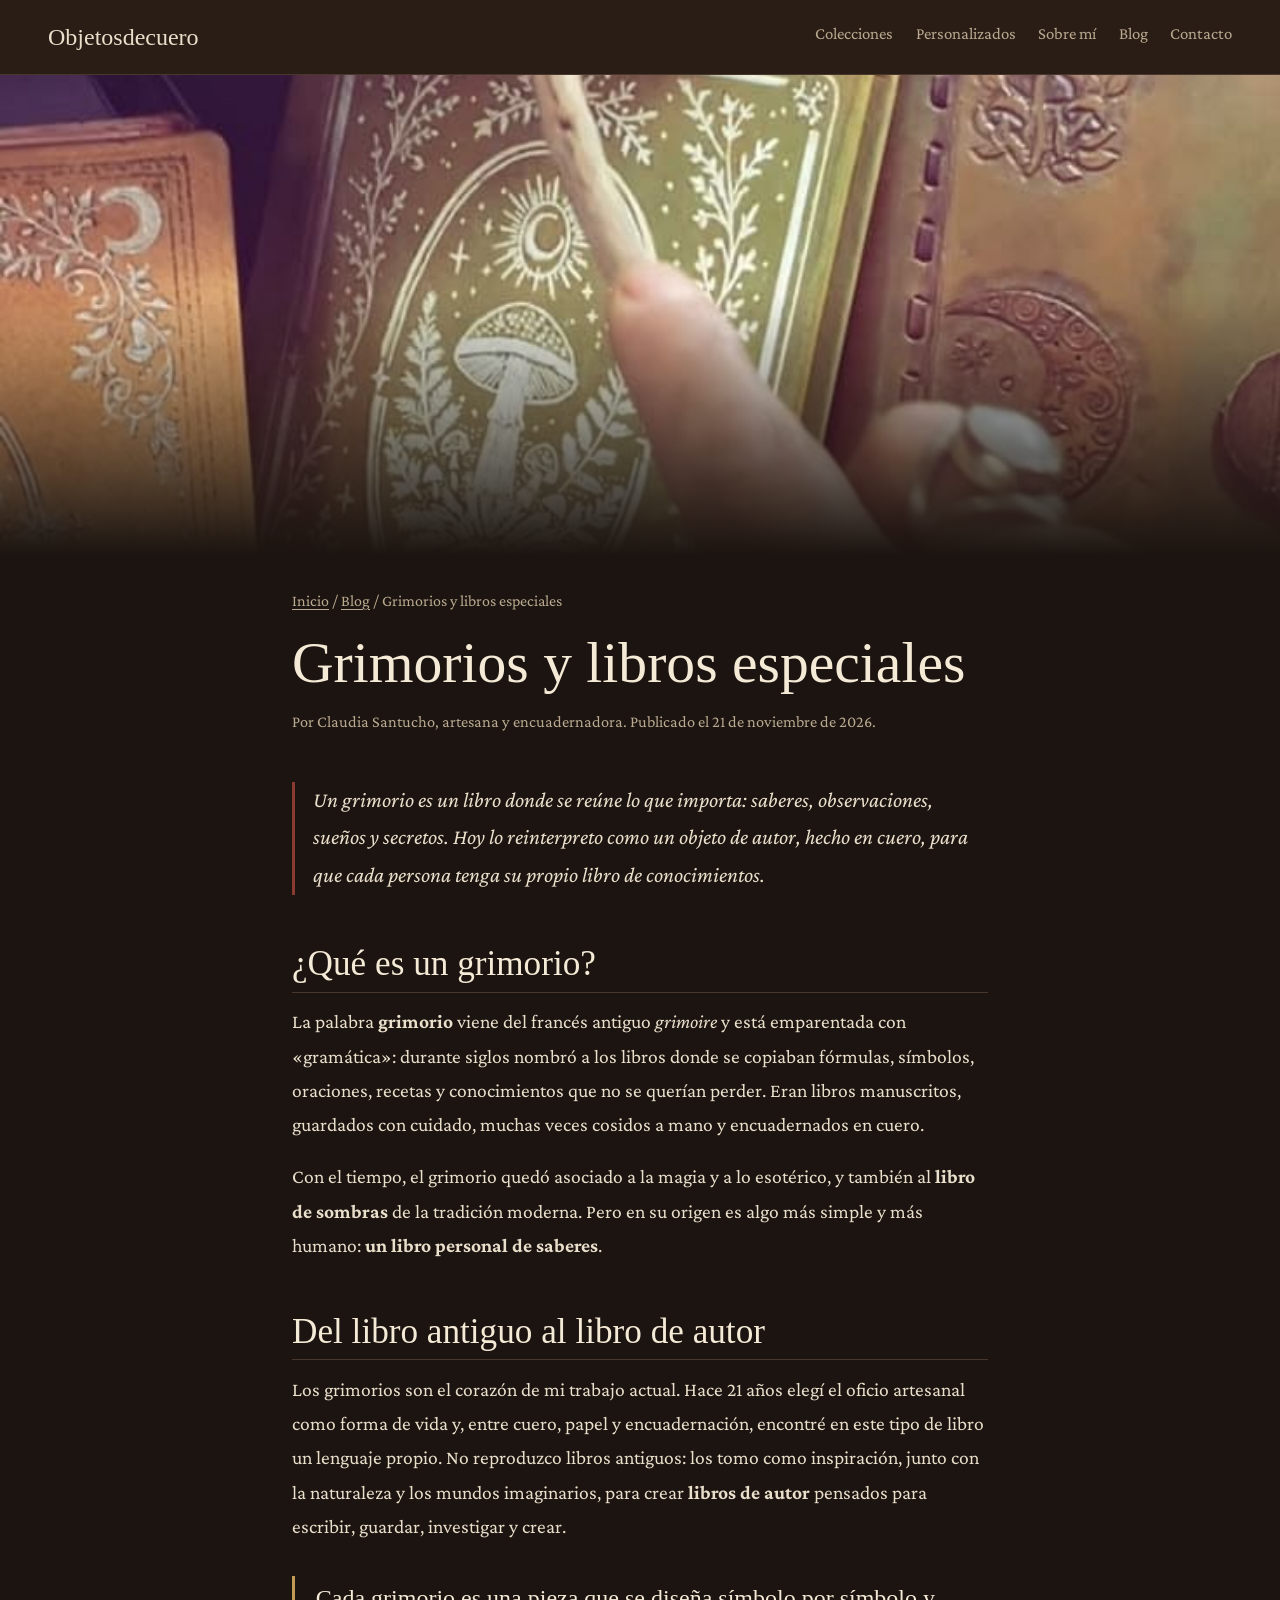
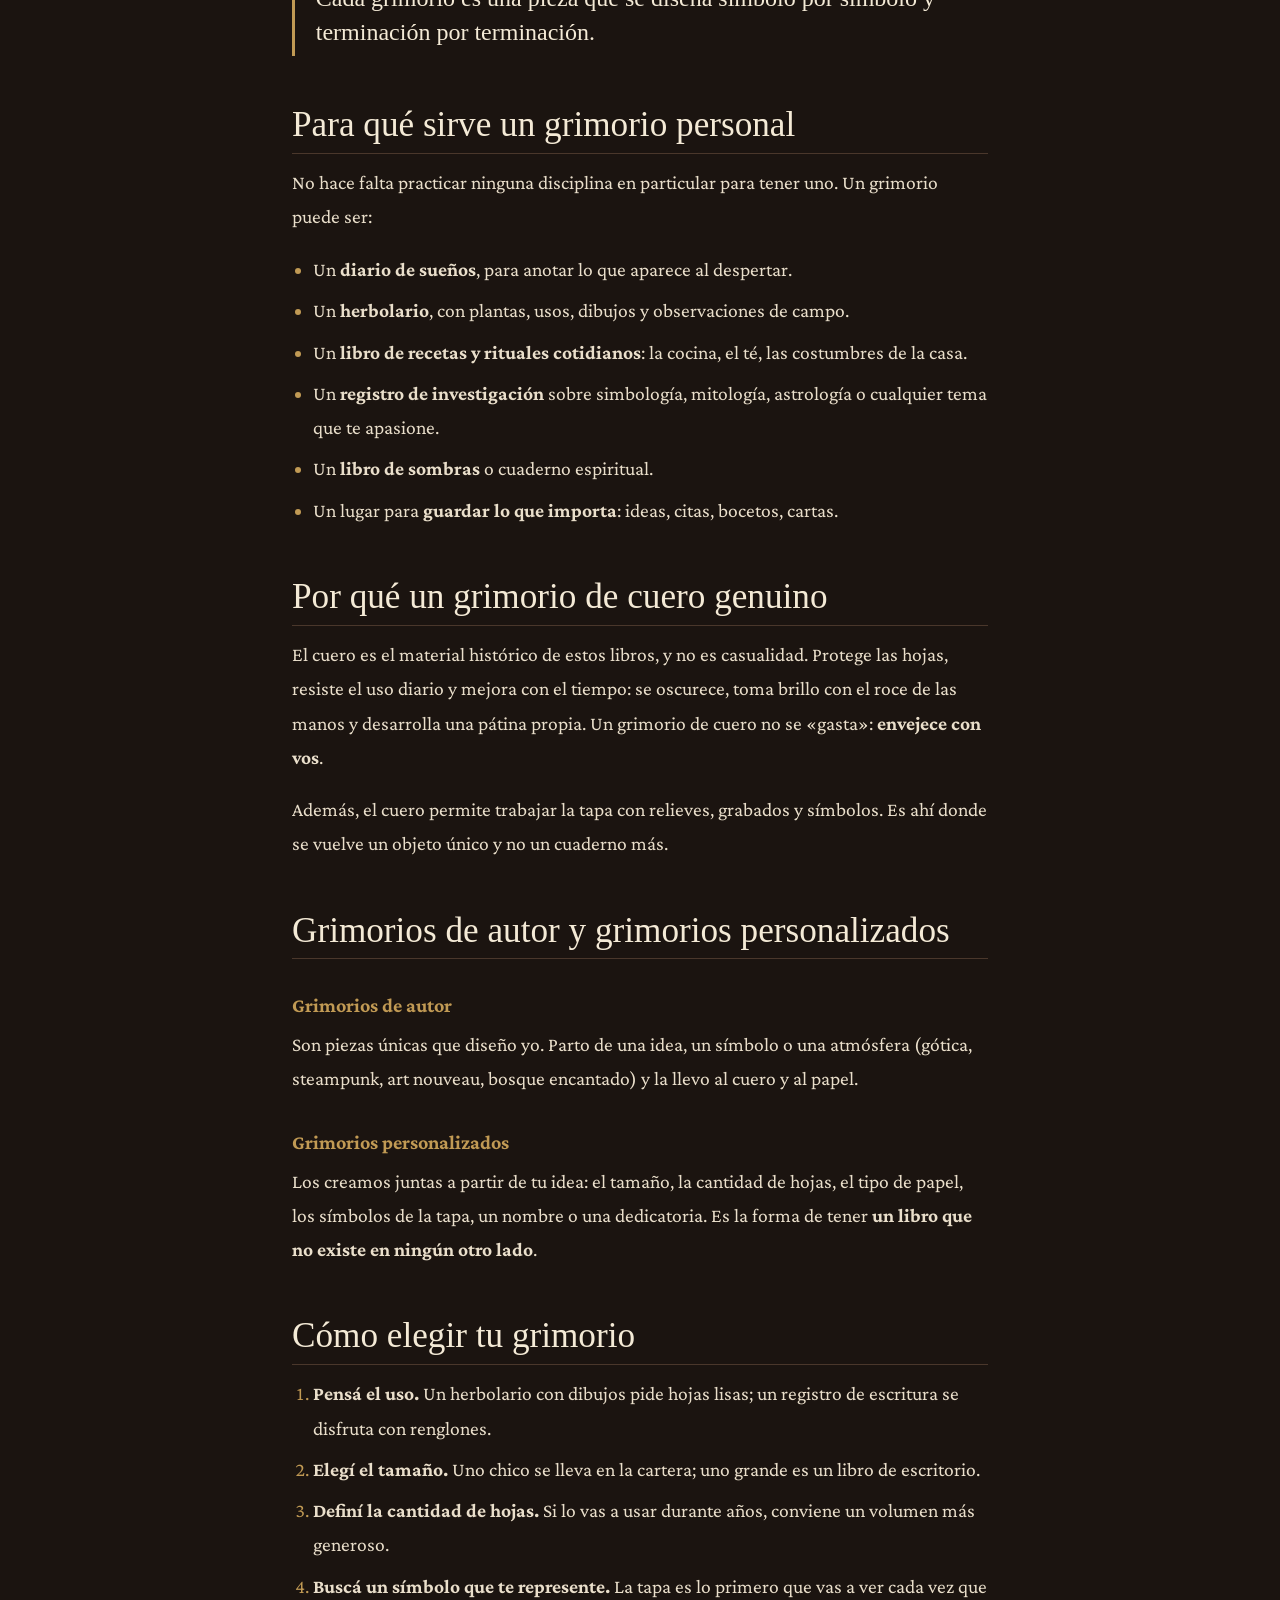
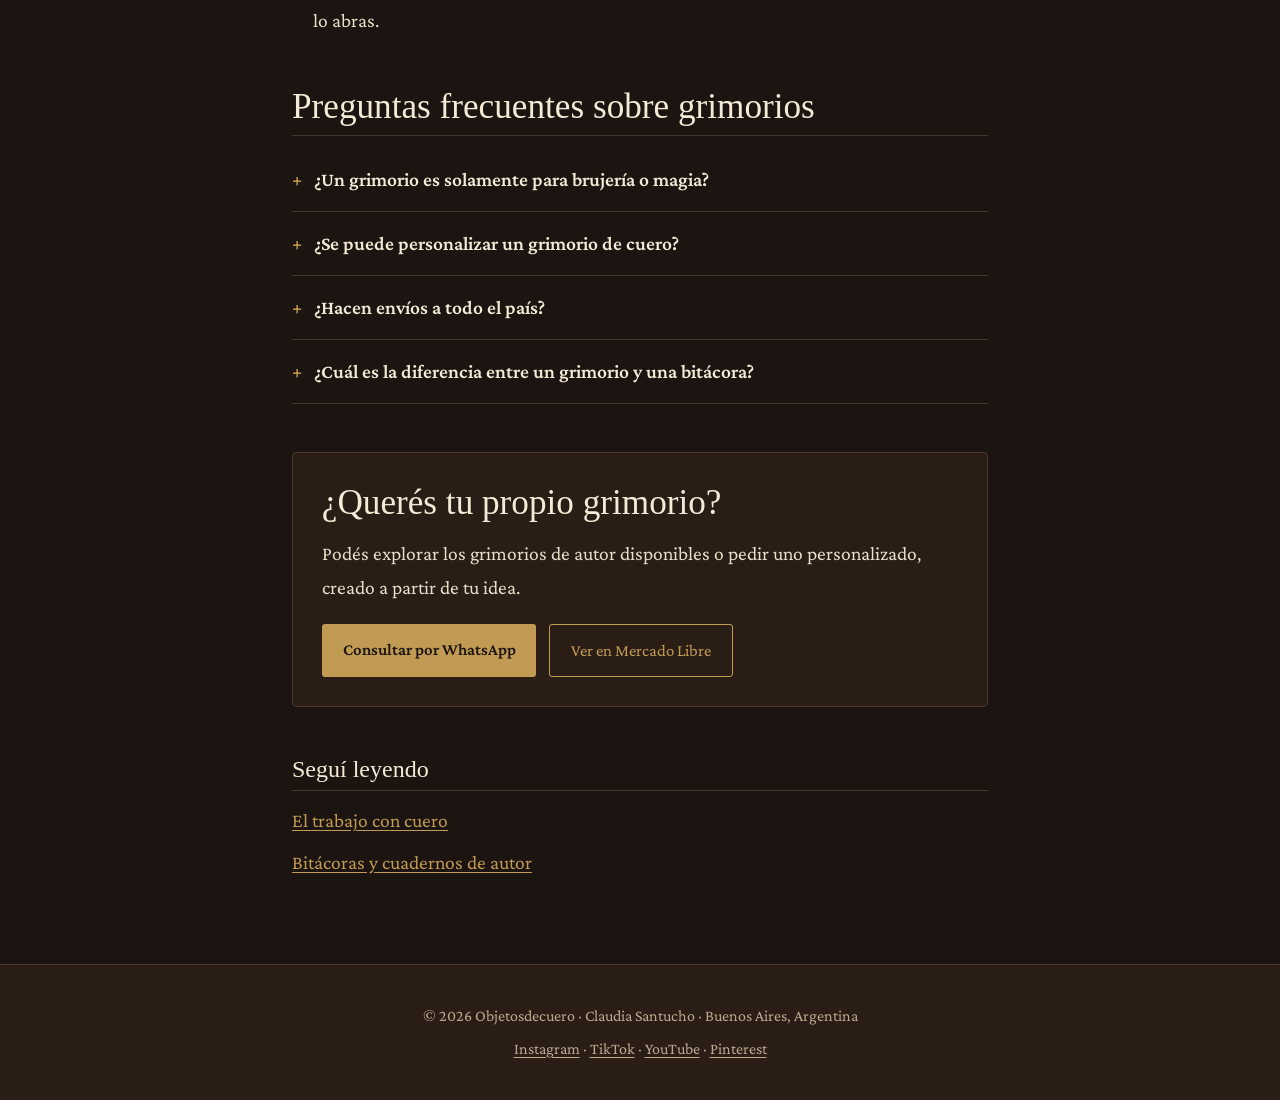
<file: blog/grimorios-y-libros-especiales.html>
<!DOCTYPE html>
<html lang="es-AR">
<head>
<meta charset="utf-8">
<meta name="viewport" content="width=device-width, initial-scale=1">
<title>Grimorios y libros especiales: qué son y cómo se hacen en cuero artesanal | Objetosdecuero</title>
<meta name="description" content="Qué es un grimorio, cómo nació y cómo se crea un grimorio de cuero genuino hecho a mano en Buenos Aires. Libros de autor para escribir, investigar y guardar saberes.">
<meta name="keywords" content="grimorio de cuero, grimorio artesanal, grimorio personalizado, libro de sombras, libro de autor, diario de sueños, herbolario, encuadernación artesanal, grimorio hecho a mano, Objetosdecuero">
<meta name="author" content="Claudia Santucho">
<link rel="canonical" href="https://objetosdecuero.com.ar/blog/grimorios-y-libros-especiales.html">
<meta property="og:type" content="article">
<meta property="og:title" content="Grimorios y libros especiales: qué son y cómo se hacen en cuero artesanal | Objetosdecuero">
<meta property="og:description" content="Qué es un grimorio, cómo nació y cómo se crea un grimorio de cuero genuino hecho a mano en Buenos Aires. Libros de autor para escribir, investigar y guardar saberes.">
<meta property="og:image" content="https://objetosdecuero.com.ar/assets/grimorios-y-libros-especiales.jpg">
<meta property="og:url" content="https://objetosdecuero.com.ar/blog/grimorios-y-libros-especiales.html">
<meta property="og:locale" content="es_AR">
<meta name="twitter:card" content="summary_large_image">
<link rel="preconnect" href="https://fonts.googleapis.com">
<link rel="preconnect" href="https://fonts.gstatic.com" crossorigin>
<link href="https://fonts.googleapis.com/css2?family=Crimson+Pro:ital,wght@0,400;0,600;1,400&family=IM+Fell+English:ital@0;1&display=swap" rel="stylesheet">
<script type="application/ld+json">[{"@context": "https://schema.org", "@type": "Article", "headline": "Grimorios y libros especiales", "description": "Qué es un grimorio, cómo nació y cómo se crea un grimorio de cuero genuino hecho a mano en Buenos Aires. Libros de autor para escribir, investigar y guardar saberes.", "image": "https://objetosdecuero.com.ar/assets/grimorios-y-libros-especiales.jpg", "datePublished": "2026-11-21", "dateModified": "2026-11-21", "inLanguage": "es-AR", "keywords": "grimorio de cuero, grimorio artesanal, grimorio personalizado, libro de sombras, libro de autor, diario de sueños, herbolario, encuadernación artesanal, grimorio hecho a mano, Objetosdecuero", "author": {"@type": "Person", "name": "Claudia Santucho"}, "publisher": {"@type": "Organization", "name": "Objetosdecuero"}, "mainEntityOfPage": "https://objetosdecuero.com.ar/blog/grimorios-y-libros-especiales.html"}, {"@context": "https://schema.org", "@type": "FAQPage", "mainEntity": [{"@type": "Question", "name": "¿Un grimorio es solamente para brujería o magia?", "acceptedAnswer": {"@type": "Answer", "text": "No. Es un libro personal de saberes: se usa como diario de sueños, herbolario, libro de recetas, registro de investigación o cuaderno de escritura."}}, {"@type": "Question", "name": "¿Se puede personalizar un grimorio de cuero?", "acceptedAnswer": {"@type": "Answer", "text": "Sí. Se puede definir el tamaño, las hojas, el estilo y los símbolos de la tapa a partir de la idea de cada persona."}}, {"@type": "Question", "name": "¿Hacen envíos a todo el país?", "acceptedAnswer": {"@type": "Answer", "text": "Sí, Objetosdecuero realiza envíos a todo el país desde Buenos Aires, Argentina."}}, {"@type": "Question", "name": "¿Cuál es la diferencia entre un grimorio y una bitácora?", "acceptedAnswer": {"@type": "Answer", "text": "La bitácora se piensa para registrar y acompañar viajes, procesos o escritura diaria. El grimorio es un libro de saberes, más simbólico y cercano a un objeto de colección."}}]}]</script>
<style>
:root{--tinta:#1b1410;--cuero:#2a1d16;--pergamino:#eadfcb;--tenue:#b9a98f;--laton:#c19a54;--sangre:#8a3a30;--linea:#4a372b}
*{box-sizing:border-box}
html{scroll-behavior:smooth}
body{margin:0;background:var(--tinta);color:var(--pergamino);font-family:'Crimson Pro',Georgia,serif;font-size:1.22rem;line-height:1.75}
a{color:var(--laton);text-underline-offset:3px}
a:hover{color:#e2bd78}
a:focus-visible,summary:focus-visible{outline:2px solid var(--laton);outline-offset:3px}
.nav{display:flex;flex-wrap:wrap;gap:.6rem 1.6rem;align-items:center;justify-content:space-between;padding:1rem clamp(1rem,4vw,3rem);border-bottom:1px solid var(--linea);background:var(--cuero)}
.nav .logo{font-family:'IM Fell English',Georgia,serif;font-size:1.5rem;color:var(--pergamino);text-decoration:none}
.nav ul{list-style:none;display:flex;flex-wrap:wrap;gap:.4rem 1.4rem;margin:0;padding:0;font-size:1.05rem}
.nav ul a{color:var(--tenue);text-decoration:none}
.nav ul a:hover{color:var(--laton)}
.portada{position:relative;margin:0;min-height:clamp(260px,46vw,480px);background:linear-gradient(135deg,#3a2619,#1b1410 70%);overflow:hidden}
.portada img{display:block;width:100%;height:clamp(260px,46vw,480px);object-fit:cover}
.portada::after{content:"";position:absolute;inset:0;background:linear-gradient(to top,var(--tinta) 0%,rgba(27,20,16,0) 55%);pointer-events:none}
main{max-width:46rem;margin:0 auto;padding:0 1.25rem 4rem}
.cabecera{padding:2rem 0 1rem}
.migas{font-size:1rem;color:var(--tenue);margin:0 0 1rem}
.migas a{color:var(--tenue)}
h1{font-family:'IM Fell English',Georgia,serif;font-weight:400;font-size:clamp(2.2rem,6vw,3.6rem);line-height:1.12;margin:0 0 .8rem;color:#f4ead6}
.firma{color:var(--tenue);font-size:1.02rem;margin:0}
.bajada{font-size:1.35rem;font-style:italic;color:var(--pergamino);border-left:3px solid var(--sangre);padding-left:1.1rem;margin:1.8rem 0}
h2{font-family:'IM Fell English',Georgia,serif;font-weight:400;font-size:clamp(1.7rem,4vw,2.2rem);line-height:1.2;margin:3rem 0 .8rem;color:#f4ead6;padding-bottom:.4rem;border-bottom:1px solid var(--linea)}
h3{font-size:1.25rem;margin:1.8rem 0 .3rem;color:var(--laton)}
p{margin:0 0 1.15rem}
ul,ol{padding-left:1.3rem;margin:0 0 1.3rem}
li{margin-bottom:.45rem}
li::marker{color:var(--laton)}
blockquote{margin:2rem 0;padding:.4rem 0 .4rem 1.3rem;border-left:3px solid var(--laton);font-family:'IM Fell English',Georgia,serif;font-size:1.5rem;line-height:1.4;color:#f4ead6}
.faq details{border-bottom:1px solid var(--linea);padding:.9rem 0}
.faq summary{cursor:pointer;font-weight:600;color:#f4ead6;list-style:none}
.faq summary::-webkit-details-marker{display:none}
.faq summary::before{content:"+";display:inline-block;width:1.4rem;color:var(--laton)}
.faq details[open] summary::before{content:"–"}
.faq details p{margin:.7rem 0 0 1.4rem;color:var(--pergamino)}
.llamado{margin:3rem 0 2rem;padding:1.8rem;background:var(--cuero);border:1px solid var(--linea);border-radius:4px}
.llamado h2{margin-top:0;border:0;padding:0}
.botones{display:flex;flex-wrap:wrap;gap:.8rem;margin-top:1rem}
.btn{display:inline-block;padding:.7rem 1.3rem;border-radius:3px;text-decoration:none;font-size:1.05rem}
.btn.principal{background:var(--laton);color:var(--tinta);font-weight:600}
.btn.principal:hover{background:#e2bd78;color:var(--tinta)}
.btn.sec{border:1px solid var(--laton);color:var(--laton)}
.mas h2{font-size:1.5rem}
.mas ul{list-style:none;padding:0}
footer{border-top:1px solid var(--linea);background:var(--cuero);padding:2rem clamp(1rem,4vw,3rem);text-align:center;color:var(--tenue);font-size:1rem}
footer a{color:var(--tenue)}
footer p{margin:.3rem 0}
@media (prefers-reduced-motion:reduce){html{scroll-behavior:auto}}
</style>
</head>
<body>
<header class="nav">
<a class="logo" href="../index.html">Objetosdecuero</a>
<nav aria-label="Principal"><ul>
<li><a href="../index.html#colecciones">Colecciones</a></li>
<li><a href="../index.html#personalizados">Personalizados</a></li>
<li><a href="../index.html#sobre-mi">Sobre mí</a></li>
<li><a href="../index.html#blog">Blog</a></li>
<li><a href="../index.html#contacto">Contacto</a></li>
</ul></nav>
</header>
<figure class="portada">
<img src="../assets/grimorios-y-libros-especiales.jpg" alt="Grimorio artesanal de cuero genuino hecho a mano por Objetosdecuero" width="1600" height="900" onerror="this.style.display='none'">
</figure>
<main>
<article>
<div class="cabecera">
<p class="migas"><a href="../index.html">Inicio</a> / <a href="../index.html#blog">Blog</a> / Grimorios y libros especiales</p>
<h1>Grimorios y libros especiales</h1>
<p class="firma">Por Claudia Santucho, artesana y encuadernadora. Publicado el <time datetime="2026-11-21">21 de noviembre de 2026</time>.</p>
</div>
<p class="bajada">Un grimorio es un libro donde se reúne lo que importa: saberes, observaciones, sueños y secretos. Hoy lo reinterpreto como un objeto de autor, hecho en cuero, para que cada persona tenga su propio libro de conocimientos.</p>

<h2>¿Qué es un grimorio?</h2>
<p>La palabra <strong>grimorio</strong> viene del francés antiguo <em>grimoire</em> y está emparentada con «gramática»: durante siglos nombró a los libros donde se copiaban fórmulas, símbolos, oraciones, recetas y conocimientos que no se querían perder. Eran libros manuscritos, guardados con cuidado, muchas veces cosidos a mano y encuadernados en cuero.</p>
<p>Con el tiempo, el grimorio quedó asociado a la magia y a lo esotérico, y también al <strong>libro de sombras</strong> de la tradición moderna. Pero en su origen es algo más simple y más humano: <strong>un libro personal de saberes</strong>.</p>

<h2>Del libro antiguo al libro de autor</h2>
<p>Los grimorios son el corazón de mi trabajo actual. Hace 21 años elegí el oficio artesanal como forma de vida y, entre cuero, papel y encuadernación, encontré en este tipo de libro un lenguaje propio. No reproduzco libros antiguos: los tomo como inspiración, junto con la naturaleza y los mundos imaginarios, para crear <strong>libros de autor</strong> pensados para escribir, guardar, investigar y crear.</p>
<blockquote>Cada grimorio es una pieza que se diseña símbolo por símbolo y terminación por terminación.</blockquote>

<h2>Para qué sirve un grimorio personal</h2>
<p>No hace falta practicar ninguna disciplina en particular para tener uno. Un grimorio puede ser:</p>
<ul>
<li>Un <strong>diario de sueños</strong>, para anotar lo que aparece al despertar.</li>
<li>Un <strong>herbolario</strong>, con plantas, usos, dibujos y observaciones de campo.</li>
<li>Un <strong>libro de recetas y rituales cotidianos</strong>: la cocina, el té, las costumbres de la casa.</li>
<li>Un <strong>registro de investigación</strong> sobre simbología, mitología, astrología o cualquier tema que te apasione.</li>
<li>Un <strong>libro de sombras</strong> o cuaderno espiritual.</li>
<li>Un lugar para <strong>guardar lo que importa</strong>: ideas, citas, bocetos, cartas.</li>
</ul>

<h2>Por qué un grimorio de cuero genuino</h2>
<p>El cuero es el material histórico de estos libros, y no es casualidad. Protege las hojas, resiste el uso diario y mejora con el tiempo: se oscurece, toma brillo con el roce de las manos y desarrolla una pátina propia. Un grimorio de cuero no se «gasta»: <strong>envejece con vos</strong>.</p>
<p>Además, el cuero permite trabajar la tapa con relieves, grabados y símbolos. Es ahí donde se vuelve un objeto único y no un cuaderno más.</p>

<h2>Grimorios de autor y grimorios personalizados</h2>
<h3>Grimorios de autor</h3>
<p>Son piezas únicas que diseño yo. Parto de una idea, un símbolo o una atmósfera (gótica, steampunk, art nouveau, bosque encantado) y la llevo al cuero y al papel.</p>
<h3>Grimorios personalizados</h3>
<p>Los creamos juntas a partir de tu idea: el tamaño, la cantidad de hojas, el tipo de papel, los símbolos de la tapa, un nombre o una dedicatoria. Es la forma de tener <strong>un libro que no existe en ningún otro lado</strong>.</p>

<h2>Cómo elegir tu grimorio</h2>
<ol>
<li><strong>Pensá el uso.</strong> Un herbolario con dibujos pide hojas lisas; un registro de escritura se disfruta con renglones.</li>
<li><strong>Elegí el tamaño.</strong> Uno chico se lleva en la cartera; uno grande es un libro de escritorio.</li>
<li><strong>Definí la cantidad de hojas.</strong> Si lo vas a usar durante años, conviene un volumen más generoso.</li>
<li><strong>Buscá un símbolo que te represente.</strong> La tapa es lo primero que vas a ver cada vez que lo abras.</li>
</ol>

<div class="faq">
<h2>Preguntas frecuentes sobre grimorios</h2>
<details><summary>¿Un grimorio es solamente para brujería o magia?</summary><p>No. Es un libro personal de saberes: se usa como diario de sueños, herbolario, libro de recetas, registro de investigación o cuaderno de escritura. Cada persona lo llena con lo que quiere conservar.</p></details>
<details><summary>¿Se puede personalizar un grimorio de cuero?</summary><p>Sí. Podemos definir juntas el tamaño, las hojas, el estilo y los símbolos de la tapa a partir de tu idea. Escribime y lo conversamos.</p></details>
<details><summary>¿Hacen envíos a todo el país?</summary><p>Sí, realizo envíos a todo el país desde Buenos Aires, Argentina.</p></details>
<details><summary>¿Cuál es la diferencia entre un grimorio y una bitácora?</summary><p>La bitácora se piensa para registrar y acompañar: viajes, procesos, escritura diaria. El grimorio es un libro de saberes, más simbólico y más cercano a un objeto de colección. Ambos pueden hacerse en cuero y a medida.</p></details>
</div>

<section class="llamado">
<h2>¿Querés tu propio grimorio?</h2>
<p>Podés explorar los grimorios de autor disponibles o pedir uno personalizado, creado a partir de tu idea.</p>
<div class="botones">
<a class="btn principal" href="https://wa.me/5491153287446">Consultar por WhatsApp</a>
<a class="btn sec" href="https://www.mercadolibre.com.ar/pagina/objetosdecuero5271">Ver en Mercado Libre</a>
</div>
</section>
<section class="mas">
<h2>Seguí leyendo</h2>
<ul><li><a href="el-trabajo-con-cuero.html">El trabajo con cuero</a></li><li><a href="bitacoras-y-cuadernos-de-autor.html">Bitácoras y cuadernos de autor</a></li></ul>
</section>
</article>
</main>
<footer>
<p>© 2026 Objetosdecuero · Claudia Santucho · Buenos Aires, Argentina</p>
<p><a href="https://www.instagram.com/objetosdecuero">Instagram</a> · <a href="https://www.tiktok.com/@objetosdecuero">TikTok</a> · <a href="https://www.youtube.com/@objetosdecuerocs">YouTube</a> · <a href="https://www.pinterest.com/objetosdecuero">Pinterest</a></p>
</footer>
</body>
</html>
</file>
